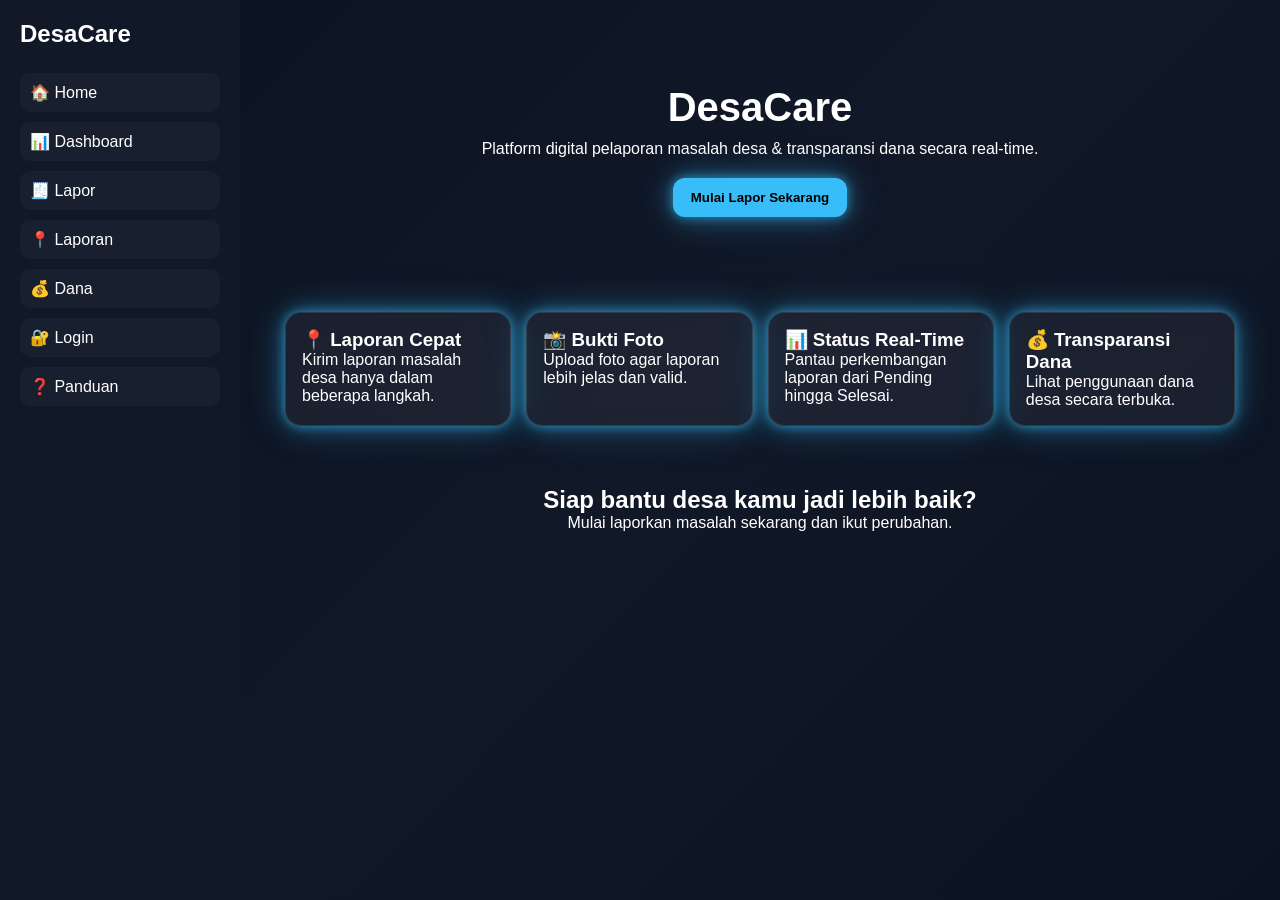
<file: index.html>
<!DOCTYPE html>
<html lang="id">
<head>
<meta charset="UTF-8">
<meta name="viewport" content="width=device-width, initial-scale=1.0">
<title>DesaCare</title>
<link rel="stylesheet" href="style.css">
</head>

<body>

<div class="app">

<!-- SIDEBAR -->
<div class="sidebar">
<h2>DesaCare</h2>

<a class="menu" onclick="showPage('home', event)">🏠 Home</a>
<a class="menu" onclick="showPage('dashboard', event)">📊 Dashboard</a>
<a class="menu" onclick="showPage('lapor', event)">🧾 Lapor</a>
<a class="menu" onclick="showPage('data', event)">📍 Laporan</a>
<a class="menu" onclick="showPage('dana', event)">💰 Dana</a>
<a class="menu" onclick="showPage('login', event)">🔐 Login</a>
<a class="menu" onclick="showPage('help', event)">❓ Panduan</a>

</div>

<!-- CONTENT -->
<div class="content">

<!-- HOME -->
<section id="home">

<div class="hero">
<h1 class="fade-in">DesaCare</h1>
<p class="fade-in delay">
Platform digital pelaporan masalah desa & transparansi dana secara real-time.
</p>

<button class="btn-primary glow fade-in delay2" onclick="showPage('lapor')">
Mulai Lapor Sekarang
</button>
</div>

<div class="grid">

<div class="glass-card fade-in glow reveal">
<h3>📍 Laporan Cepat</h3>
<p>Kirim laporan masalah desa hanya dalam beberapa langkah.</p>
</div>

<div class="glass-card fade-in delay glow reveal">
<h3>📸 Bukti Foto</h3>
<p>Upload foto agar laporan lebih jelas dan valid.</p>
</div>

<div class="glass-card fade-in delay2 glow reveal">
<h3>📊 Status Real-Time</h3>
<p>Pantau perkembangan laporan dari Pending hingga Selesai.</p>
</div>

<div class="glass-card fade-in delay3 glow reveal">
<h3>💰 Transparansi Dana</h3>
<p>Lihat penggunaan dana desa secara terbuka.</p>
</div>

</div>

<div class="cta">
<h2>Siap bantu desa kamu jadi lebih baik?</h2>
<p>Mulai laporkan masalah sekarang dan ikut perubahan.</p>
</div>

</section>
<section id="help" class="hidden">

<h2>❓ Panduan Penggunaan DesaCare</h2>

<div class="card">

<h3>📌 Apa itu DesaCare?</h3>
<p>
DesaCare adalah sistem digital untuk melaporkan masalah desa dan melihat transparansi dana desa secara online.
Aplikasi ini dibuat agar masyarakat bisa ikut berpartisipasi dalam pembangunan desa.
</p>

</div>

<div class="card">

<h3>🧭 Navigasi (Sidebar)</h3>
<p>
Sidebar adalah menu utama di sebelah kiri layar. Dari sini kamu bisa pindah halaman tanpa reload.
</p>

<h4>Cara pakai:</h4>
<ol>
<li>Klik menu di sidebar (Home, Lapor, Dashboard, dll)</li>
<li>Halaman akan langsung berubah</li>
<li>Menu aktif akan berwarna berbeda</li>
</ol>

</div>

<div class="card">

<h3>🧾 Cara Melapor Masalah</h3>
<ol>
<li>Pilih menu "Lapor"</li>
<li>Isi nama, jenis masalah, alamat, dan deskripsi</li>
<li>Upload foto sebagai bukti</li>
<li>Klik tombol kirim</li>
<li>Laporan akan masuk ke sistem dengan status Pending</li>
</ol>

</div>

<div class="card">

<h3>📊 Dashboard</h3>
<p>
Dashboard adalah halaman ringkasan data.
Di sini kamu bisa melihat jumlah laporan dan statusnya secara cepat.
</p>

<h4>Cara pakai:</h4>
<ul>
<li>Buka menu Dashboard</li>
<li>Lihat jumlah laporan masuk</li>
<li>Lihat status (Pending, Diproses, Selesai)</li>
</ul>

</div>

<div class="card">

<h3>📍 Status Laporan</h3>
<ul>
<li>🟡 Pending → laporan baru masuk</li>
<li>🔵 Diproses → sedang dikerjakan admin</li>
<li>🟢 Selesai → sudah selesai ditangani</li>
</ul>

</div>

<div class="card">

<h3>💰 Transparansi Dana</h3>
<p>
Halaman ini menampilkan informasi penggunaan dana desa agar masyarakat bisa melihat secara terbuka.
</p>

<h4>Cara pakai:</h4>
<ul>
<li>Buka menu Dana</li>
<li>Lihat daftar transaksi</li>
<li>Cek jumlah dan bukti dana</li>
</ul>

</div>

<div class="card">

<h3>🔔 Notifikasi (Toast)</h3>
<p>
Notifikasi kecil yang muncul di pojok layar untuk memberi informasi seperti:
"Laporan terkirim" atau "Status diperbarui".
</p>

</div>

<div class="card">

<h3>🔐 Login Admin</h3>
<p>
Digunakan untuk masuk ke halaman admin agar bisa mengelola laporan dan data desa.
</p>

<h4>Cara pakai:</h4>
<ol>
<li>Buka menu Login</li>
<li>Masukkan username & password</li>
<li>Klik login</li>
<li>Jika benar, masuk ke dashboard admin</li>
</ol>

</div>

</section>

<!-- DASHBOARD -->
<section id="dashboard" class="hidden">
<h2>Dashboard</h2>

<div class="grid">
<div class="card">
<h3 id="totalLaporan">0</h3>
<p>Total Laporan</p>
</div>

<div class="card">
<h3 id="pendingCount">0</h3>
<p>Pending</p>
</div>

<div class="card">
<h3 id="prosesCount">0</h3>
<p>Diproses</p>
</div>

<div class="card">
<h3 id="selesaiCount">0</h3>
<p>Selesai</p>
</div>

<div class="card">
<h3 id="totalDana">0</h3>
<p>Total Dana</p>
</div>
</div>

</section>

<!-- LAPOR -->
<section id="lapor" class="hidden">
<h2>Lapor Masalah</h2>

<div class="form">
<input type="text" id="nama" placeholder="Nama">
<select id="jenis">
<option>Jalan Rusak</option>
<option>Sampah</option>
<option>Lampu Mati</option>
</select>

<input type="text" id="alamat" placeholder="Alamat">
<textarea id="deskripsi" placeholder="Deskripsi"></textarea>
<input type="file" id="foto">

<button onclick="kirimLaporan()">Kirim</button>
</div>

</section>

<!-- LAPORAN -->
<section id="data" class="hidden">
<h2>Data Laporan</h2>
<div id="listLaporan" class="grid"></div>
</section>

<!-- DANA -->
<section id="dana" class="hidden">
<h2>Transparansi Dana</h2>

<div class="form">
<input type="text" id="judulDana" placeholder="Judul">
<input type="number" id="jumlahDana" placeholder="Jumlah">
<input type="file" id="buktiDana">
<button onclick="tambahDana()">Tambah</button>
</div>

<div id="listDana" class="grid"></div>
</section>

<!-- LOGIN -->
<section id="login" class="hidden">
<div class="login">
<h2>Login Admin</h2>
<input type="text" id="username" placeholder="Username">
<input type="password" id="password" placeholder="Password">
<button onclick="login()">Login</button>
</div>
</section>

</div>

<!-- TOAST -->
<div id="toast"></div>

</div>

<script src="script.js"></script>
</body>
</html>
</file>
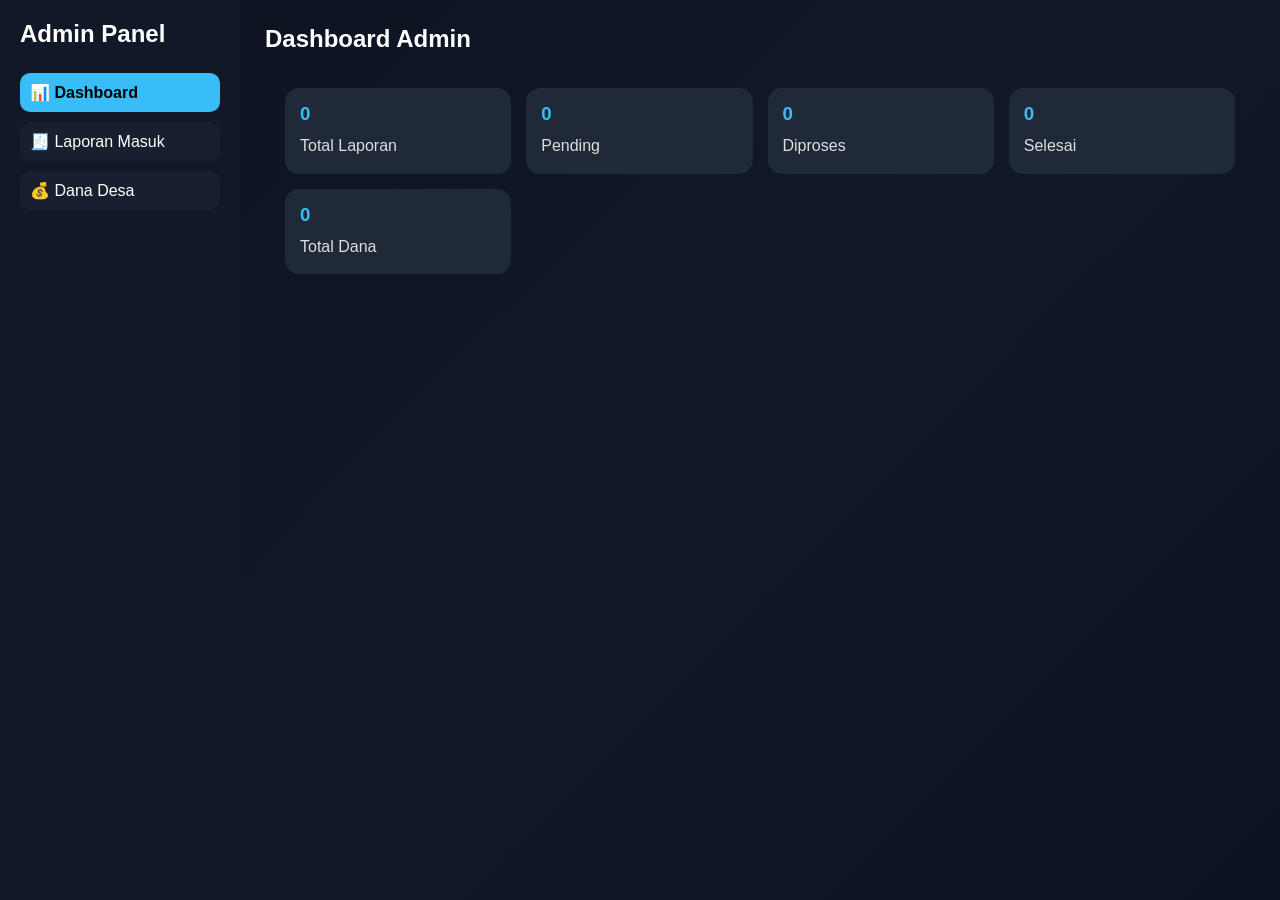
<file: admin.html>
<!DOCTYPE html>
<html lang="id">
<head>
<meta charset="UTF-8">
<meta name="viewport" content="width=device-width, initial-scale=1.0">
<title>Admin DesaCare</title>
<link rel="stylesheet" href="style.css">
</head>

<body>

<div class="app">

<!-- SIDEBAR -->
<div class="sidebar">
<h2>Admin Panel</h2>

<a class="menu active" onclick="showPage('dashboard')">📊 Dashboard</a>
<a class="menu" onclick="showPage('laporan')">🧾 Laporan Masuk</a>
<a class="menu" onclick="showPage('dana')">💰 Dana Desa</a>
</div>

<!-- CONTENT -->
<div class="content">

<!-- DASHBOARD -->
<section id="dashboard">
<h2>Dashboard Admin</h2>

<div class="grid">
<div class="card">
<h3 id="totalLaporan">0</h3>
<p>Total Laporan</p>
</div>

<div class="card">
<h3 id="pendingCount">0</h3>
<p>Pending</p>
</div>

<div class="card">
<h3 id="prosesCount">0</h3>
<p>Diproses</p>
</div>

<div class="card">
<h3 id="selesaiCount">0</h3>
<p>Selesai</p>
</div>

<div class="card">
<h3 id="totalDana">0</h3>
<p>Total Dana</p>
</div>
</div>

</section>

<!-- LAPORAN -->
<section id="laporan" class="hidden">
<h2>Laporan Masuk</h2>
<div id="listLaporan" class="grid"></div>
</section>

<!-- DANA -->
<section id="dana" class="hidden">
<h2>Data Dana Desa</h2>
<div id="listDana" class="grid"></div>
</section>

</div>

</div>

<script src="admin.js"></script>
</body>
</html>
</file>
<file: style.css>
*{
margin:0;
padding:0;
box-sizing:border-box;
font-family:Arial;
}

body{
background:#0b1220;
color:#e5e7eb;
}

.app{
display:flex;
min-height:100vh;
}

/* SIDEBAR */
.sidebar{
width:240px;
background:#111827;
padding:20px;
display:flex;
flex-direction:column;
gap:10px;
height:100vh;
position:sticky;
top:0;
}

.sidebar h2{
margin-bottom:15px;
}

.menu{
padding:10px;
border-radius:10px;
cursor:pointer;
background:rgba(255,255,255,0.03);
color:white;
text-decoration:none;
transition:0.2s;
}

.menu:hover{
background:#1f2937;
transform:translateX(5px);
}

.menu.active{
background:#38bdf8;
color:black;
font-weight:bold;
}

/* CONTENT */
.content{
flex:1;
padding:25px;
animation:fade 0.3s ease;
}

@keyframes fade{
from{opacity:0;transform:translateY(10px);}
to{opacity:1;transform:translateY(0);}
}

/* GRID */
.grid{
display:grid;
grid-template-columns:repeat(auto-fit,minmax(200px,1fr));
gap:15px;
margin-top:15px;
}

/* CARD */
.card{
background:#1f2937;
padding:15px;
border-radius:14px;
transition:0.2s;
}

.card:hover{
transform:translateY(-5px);
}

.card:hover, .glass-card:hover {
    transform: translateY(-8px) scale(1.02);
}

/* FORM */
.form{
background:#1f2937;
padding:15px;
border-radius:14px;
margin-bottom:15px;
}

input,select,textarea{
width:100%;
padding:10px;
margin:8px 0;
border:none;
border-radius:10px;
background:#0b1220;
color:white;
outline:none;
}

button{
padding:10px 14px;
border:none;
border-radius:10px;
background:#38bdf8;
color:black;
font-weight:bold;
cursor:pointer;
transition:0.2s;
}

button:hover{
transform:scale(1.05);
}

/* LOGIN */
.login{
max-width:320px;
margin:auto;
margin-top:80px;
background:#1f2937;
padding:20px;
border-radius:14px;
}

/* TOAST */
#toast{
position:fixed;
bottom:20px;
right:20px;
background:#38bdf8;
color:black;
padding:10px 15px;
border-radius:10px;
display:none;
}

/* HIDDEN */
.hidden{
display:none;
}
.card h3{
color:#38bdf8;
margin-bottom:8px;
}

.card p{
line-height:1.6;
opacity:0.85;
}

.card ul, .card ol{
margin-left:20px;
margin-top:10px;
}

.card li{
margin-bottom:6px;
}
body{
background:linear-gradient(135deg,#0b1220,#111827,#0b1220);
color:white;
font-family:system-ui;
}

/* HERO */
.hero{
text-align:center;
padding:60px 20px;
}

.hero h1{
font-size:40px;
margin-bottom:10px;
}

.hero p{
opacity:0.7;
margin-bottom:20px;
}

/* BUTTON */
.btn-primary{
padding:12px 18px;
border:none;
border-radius:12px;
background:#38bdf8;
color:black;
font-weight:bold;
cursor:pointer;
transition:0.3s;
}

.btn-primary:hover{
transform:scale(1.05);
}

/* GLASS CARD */
.glass-card{
background:rgba(255,255,255,0.05);
backdrop-filter:blur(10px);
border:1px solid rgba(255,255,255,0.1);
padding:16px;
border-radius:16px;
transition:0.3s;
}

.glass-card:hover{
transform:translateY(-5px);
background:rgba(255,255,255,0.08);
}

/* GRID */
.grid{
display:grid;
grid-template-columns:repeat(auto-fit,minmax(200px,1fr));
gap:15px;
padding:20px;
}

/* CTA */
.cta{
text-align:center;
padding:40px 20px;
}

/* ANIMASI */
.fade-in{
opacity:0;
transform:translateY(10px);
animation:fade 0.6s forwards;
}

.delay{animation-delay:0.2s;}
.delay2{animation-delay:0.4s;}
.delay3{animation-delay:0.6s;}

@keyframes fade{
to{
opacity:1;
transform:translateY(0);
}
} 

/* GLOW EFFECT */
.glow {
    box-shadow: 0 0 10px rgba(56,189,248,0.5),
                0 0 20px rgba(56,189,248,0.4),
                0 0 40px rgba(56,189,248,0.3);
    transition: 0.3s;
}

.glow:hover {
    box-shadow: 0 0 20px rgba(56,189,248,0.9),
                0 0 40px rgba(56,189,248,0.7),
                0 0 60px rgba(56,189,248,0.5);
}

.html {
    scroll-behavior: smooth;
}

.reveal {
    opacity: 0;
    transform: translateY(40px);
    transition: 0.6s ease;
}

.reveal.active {
    opacity: 1;
    transform: translateY(0);
}
</file>
